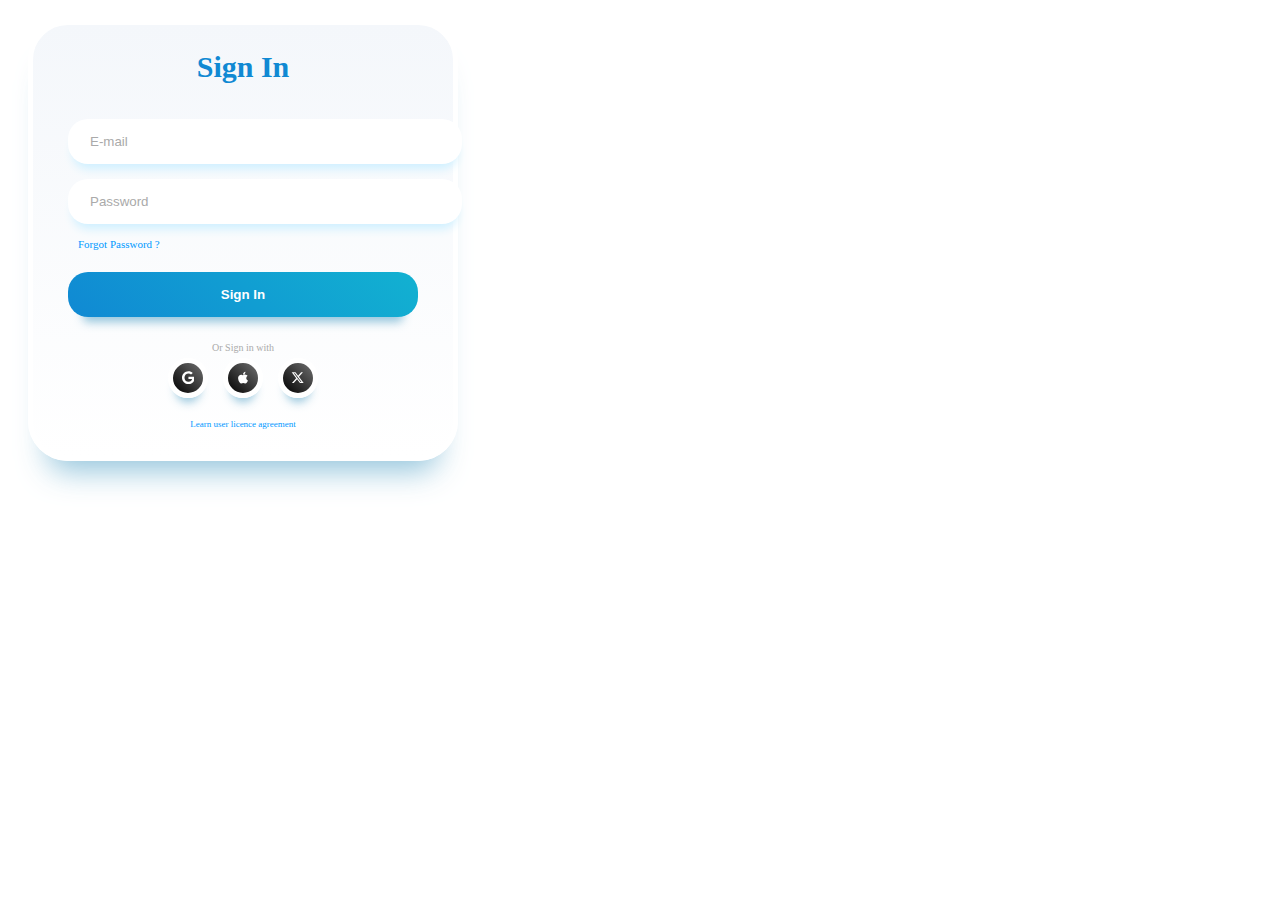
<file: form/form.html>
<!DOCTYPE html>
<html lang="en">
<link rel="stylesheet" href="form.css">
<script type="module" src="form.js" defer></script>
<head>
    <meta charset="UTF-8">
    <meta name="viewport" content="width=device-width, initial-scale=1.0">
    <title>Document</title>
</head>
<body>
    <!-- From Uiverse.io by jeel-sardhara --> 
<div class="container">
<div class="heading">Sign In</div>
<form class="form" action="">
    <input
    placeholder="E-mail"
    id="email"
    name="email"
    type="email"
    class="input"
    id="email"
    pattern="[a-z0-9._%+-]+@[a-z0-9.-]+\.[a-z]{2,}$"
    required=""
    />
    <input
    placeholder="Password"
    id="password"
    name="password"
    type="password"
    class="input"
    id="password"
    required=""
    />
    <span class="forgot-password"><a href="#">Forgot Password ?</a></span>
    <input value="Sign In" type="submit" id="submit-button" class="login-button" />
</form>
<div class="social-account-container">
    <span class="title">Or Sign in with</span>
    <div class="social-accounts">
    <button class="social-button google">
        <svg
        viewBox="0 0 488 512"
        height="1em"
        xmlns="http://www.w3.org/2000/svg"
        class="svg"
        >
        <path
            d="M488 261.8C488 403.3 391.1 504 248 504 110.8 504 0 393.2 0 256S110.8 8 248 8c66.8 0 123 24.5 166.3 64.9l-67.5 64.9C258.5 52.6 94.3 116.6 94.3 256c0 86.5 69.1 156.6 153.7 156.6 98.2 0 135-70.4 140.8-106.9H248v-85.3h236.1c2.3 12.7 3.9 24.9 3.9 41.4z"
        ></path>
        </svg>
    </button>
    <button class="social-button apple">
        <svg
        viewBox="0 0 384 512"
        height="1em"
        xmlns="http://www.w3.org/2000/svg"
        class="svg"
        >
        <path
            d="M318.7 268.7c-.2-36.7 16.4-64.4 50-84.8-18.8-26.9-47.2-41.7-84.7-44.6-35.5-2.8-74.3 20.7-88.5 20.7-15 0-49.4-19.7-76.4-19.7C63.3 141.2 4 184.8 4 273.5q0 39.3 14.4 81.2c12.8 36.7 59 126.7 107.2 125.2 25.2-.6 43-17.9 75.8-17.9 31.8 0 48.3 17.9 76.4 17.9 48.6-.7 90.4-82.5 102.6-119.3-65.2-30.7-61.7-90-61.7-91.9zm-56.6-164.2c27.3-32.4 24.8-61.9 24-72.5-24.1 1.4-52 16.4-67.9 34.9-17.5 19.8-27.8 44.3-25.6 71.9 26.1 2 49.9-11.4 69.5-34.3z"
        ></path>
        </svg>
    </button>
    <button class="social-button twitter">
        <svg
        viewBox="0 0 512 512"
        height="1em"
        xmlns="http://www.w3.org/2000/svg"
        class="svg"
        >
        <path
            d="M389.2 48h70.6L305.6 224.2 487 464H345L233.7 318.6 106.5 464H35.8L200.7 275.5 26.8 48H172.4L272.9 180.9 389.2 48zM364.4 421.8h39.1L151.1 88h-42L364.4 421.8z"
        ></path>
        </svg>
    </button>
    </div>
</div>
<span class="agreement"><a href="#">Learn user licence agreement</a></span>
</div>

    
</body>
</html>
</file>
<file: form/form.css>
.container {
  max-width: 350px;
  background: #f8f9fd;
  background: linear-gradient(
    0deg,
    rgb(255, 255, 255) 0%,
    rgb(244, 247, 251) 100%
  );
  border-radius: 40px;
  padding: 25px 35px;
  border: 5px solid rgb(255, 255, 255);
  box-shadow: rgba(133, 189, 215, 0.8784313725) 0px 30px 30px -20px;
  margin: 20px;
}

.heading {
  text-align: center;
  font-weight: 900;
  font-size: 30px;
  color: rgb(16, 137, 211);
}

.form {
  margin-top: 20px;
}

.form .input {
  width: 100%;
  background: white;
  border: none;
  padding: 15px 20px;
  border-radius: 20px;
  margin-top: 15px;
  box-shadow: #cff0ff 0px 10px 10px -5px;
  border-inline: 2px solid transparent;
}

.form .input::-moz-placeholder {
  color: rgb(170, 170, 170);
}

.form .input::placeholder {
  color: rgb(170, 170, 170);
}

.form .input:focus {
  outline: none;
  border-inline: 2px solid #12b1d1;
}

.form .forgot-password {
  display: block;
  margin-top: 10px;
  margin-left: 10px;
}

.form .forgot-password a {
  font-size: 11px;
  color: #0099ff;
  text-decoration: none;
}

.form .login-button {
  display: block;
  width: 100%;
  font-weight: bold;
  background: linear-gradient(
    45deg,
    rgb(16, 137, 211) 0%,
    rgb(18, 177, 209) 100%
  );
  color: white;
  padding-block: 15px;
  margin: 20px auto;
  border-radius: 20px;
  box-shadow: rgba(133, 189, 215, 0.8784313725) 0px 20px 10px -15px;
  border: none;
  transition: all 0.2s ease-in-out;
}

.form .login-button:hover {
  transform: scale(1.03);
  box-shadow: rgba(133, 189, 215, 0.8784313725) 0px 23px 10px -20px;
}

.form .login-button:active {
  transform: scale(0.95);
  box-shadow: rgba(133, 189, 215, 0.8784313725) 0px 15px 10px -10px;
}

.social-account-container {
  margin-top: 25px;
}

.social-account-container .title {
  display: block;
  text-align: center;
  font-size: 10px;
  color: rgb(170, 170, 170);
}

.social-account-container .social-accounts {
  width: 100%;
  display: flex;
  justify-content: center;
  gap: 15px;
  margin-top: 5px;
}

.social-account-container .social-accounts .social-button {
  background: linear-gradient(45deg, rgb(0, 0, 0) 0%, rgb(112, 112, 112) 100%);
  border: 5px solid white;
  padding: 5px;
  border-radius: 50%;
  width: 40px;
  aspect-ratio: 1;
  display: grid;
  place-content: center;
  box-shadow: rgba(133, 189, 215, 0.8784313725) 0px 12px 10px -8px;
  transition: all 0.2s ease-in-out;
}

.social-account-container .social-accounts .social-button .svg {
  fill: white;
  margin: auto;
}

.social-account-container .social-accounts .social-button:hover {
  transform: scale(1.2);
}

.social-account-container .social-accounts .social-button:active {
  transform: scale(0.9);
}

.agreement {
  display: block;
  text-align: center;
  margin-top: 15px;
}

.agreement a {
  text-decoration: none;
  color: #0099ff;
  font-size: 9px;
}
.agreement a:hover {
  text-decoration: underline;
}
</file>
